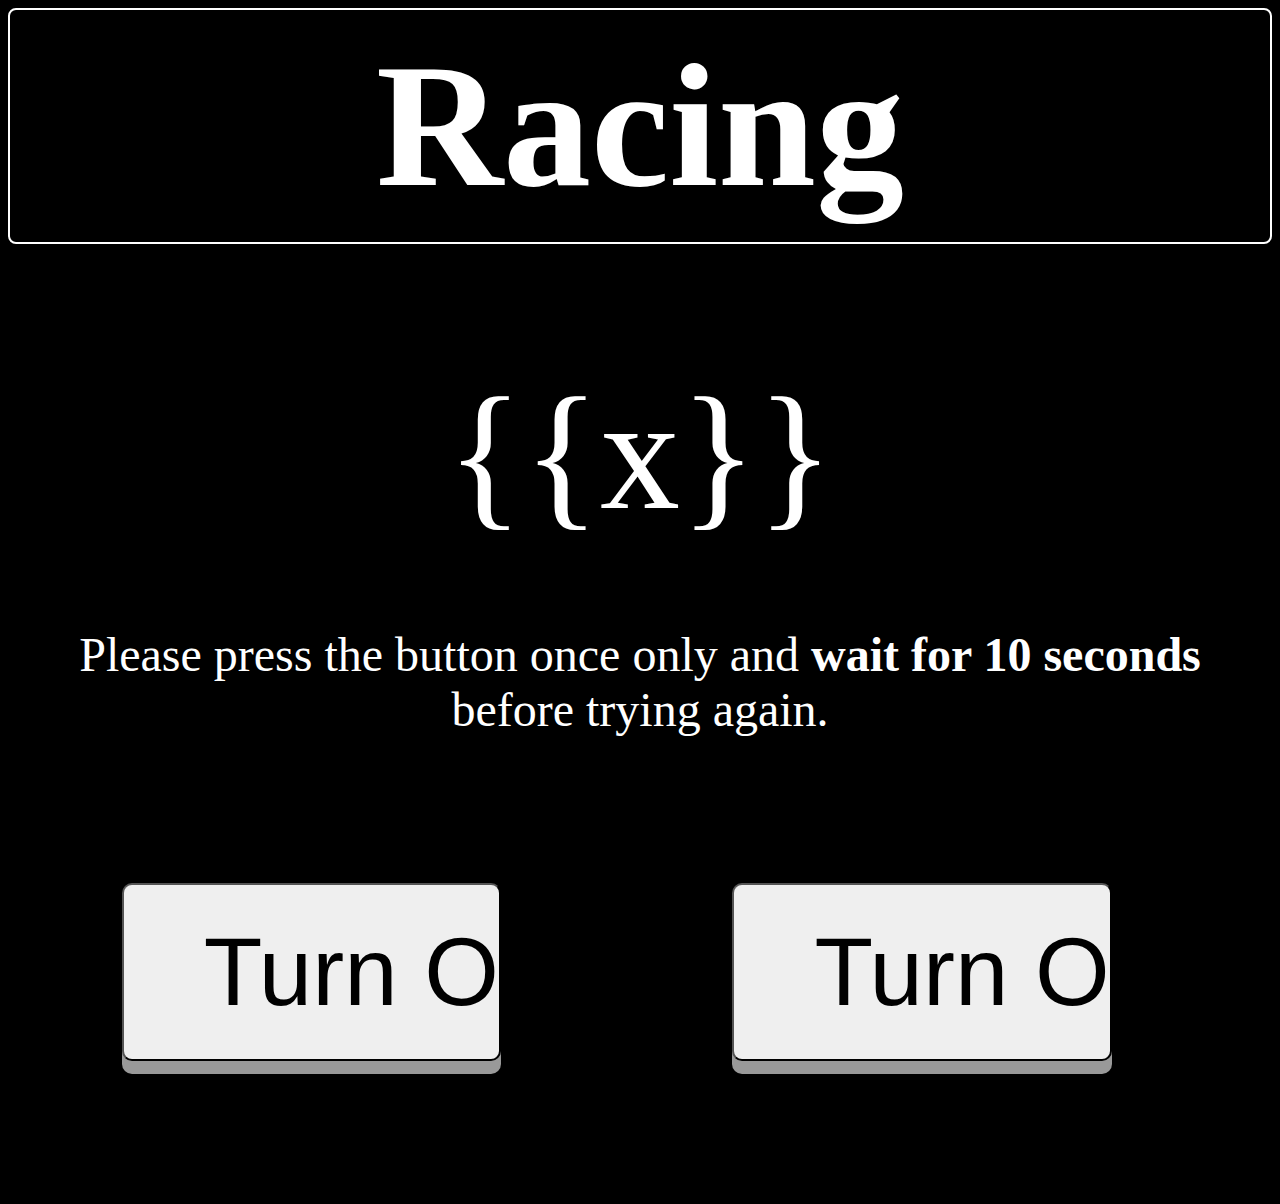
<file: templates/index.html>
<script src="https://ajax.googleapis.com/ajax/libs/jquery/3.6.0/jquery.min.js"></script>
<script>
    $(function(){
        window.setInterval(function(){
            checkVMStatus()
        }, 6000)

    function checkVMStatus(){
        $.ajax({
            url:"/update",
            type: "POST",
            dataType: "json",
            success: function(data){
                $(vmStatus).replaceWith(data)
            }

        });
    }
});
</script>
<!DOCTYPE html>
<html lang="en">
<head>
    <meta charset="UTF-8">
    <title>VM Status</title>
    <link rel="stylesheet" href="../static/css/style.css">
</head>
<body>
    <h1 id=header>Racing</h1>
    <div id="vmStatus">
        <p>{{x}}</p>
    </div>
    <p>Please press the button once only and <b>wait for 10 seconds</b> before trying again.</p>
    <form method="post" action="/"> 
        <input class=button id=on type="submit" name="Turn On" value="Turn On">
        <input class=button id =off type="submit" name="Turn Off" value="Turn Off">
    </form>
</body>
</html>
</file>
<file: static/css/style.css>
html {
    background-color: black;
}
#header {
    border: 2px rgb(255, 255, 255) solid;
    color: rgb(255, 255, 255);
    text-align: center;
    padding: 15px;
    font-size: 11rem;
    border-radius: 8px;
}

#vmStatus p {
    font-size: 10rem;
    text-align: center;
    padding-bottom: 60px;
}

p {
    font-size: 3rem;
    margin: 20px 15px;
    color: white;
    text-align: center;
}


.button {
    font-size: 6rem;
    text-align: center;
    padding: 2rem 5rem;
    margin: 10% 9%;
    display: inline-block;
    border-radius: 10px;
    width: 30%;
    box-shadow: 0 13px #999;
}
.button:active {
    box-shadow: 0 8px #666;
    transform: translateY(4px);
  }

#On:hover {
    background-color: green;
    transition-duration: 0.4s;

}

#Off:hover {
    background-color: red;
    transition-duration: 0.4s;

}
</file>
